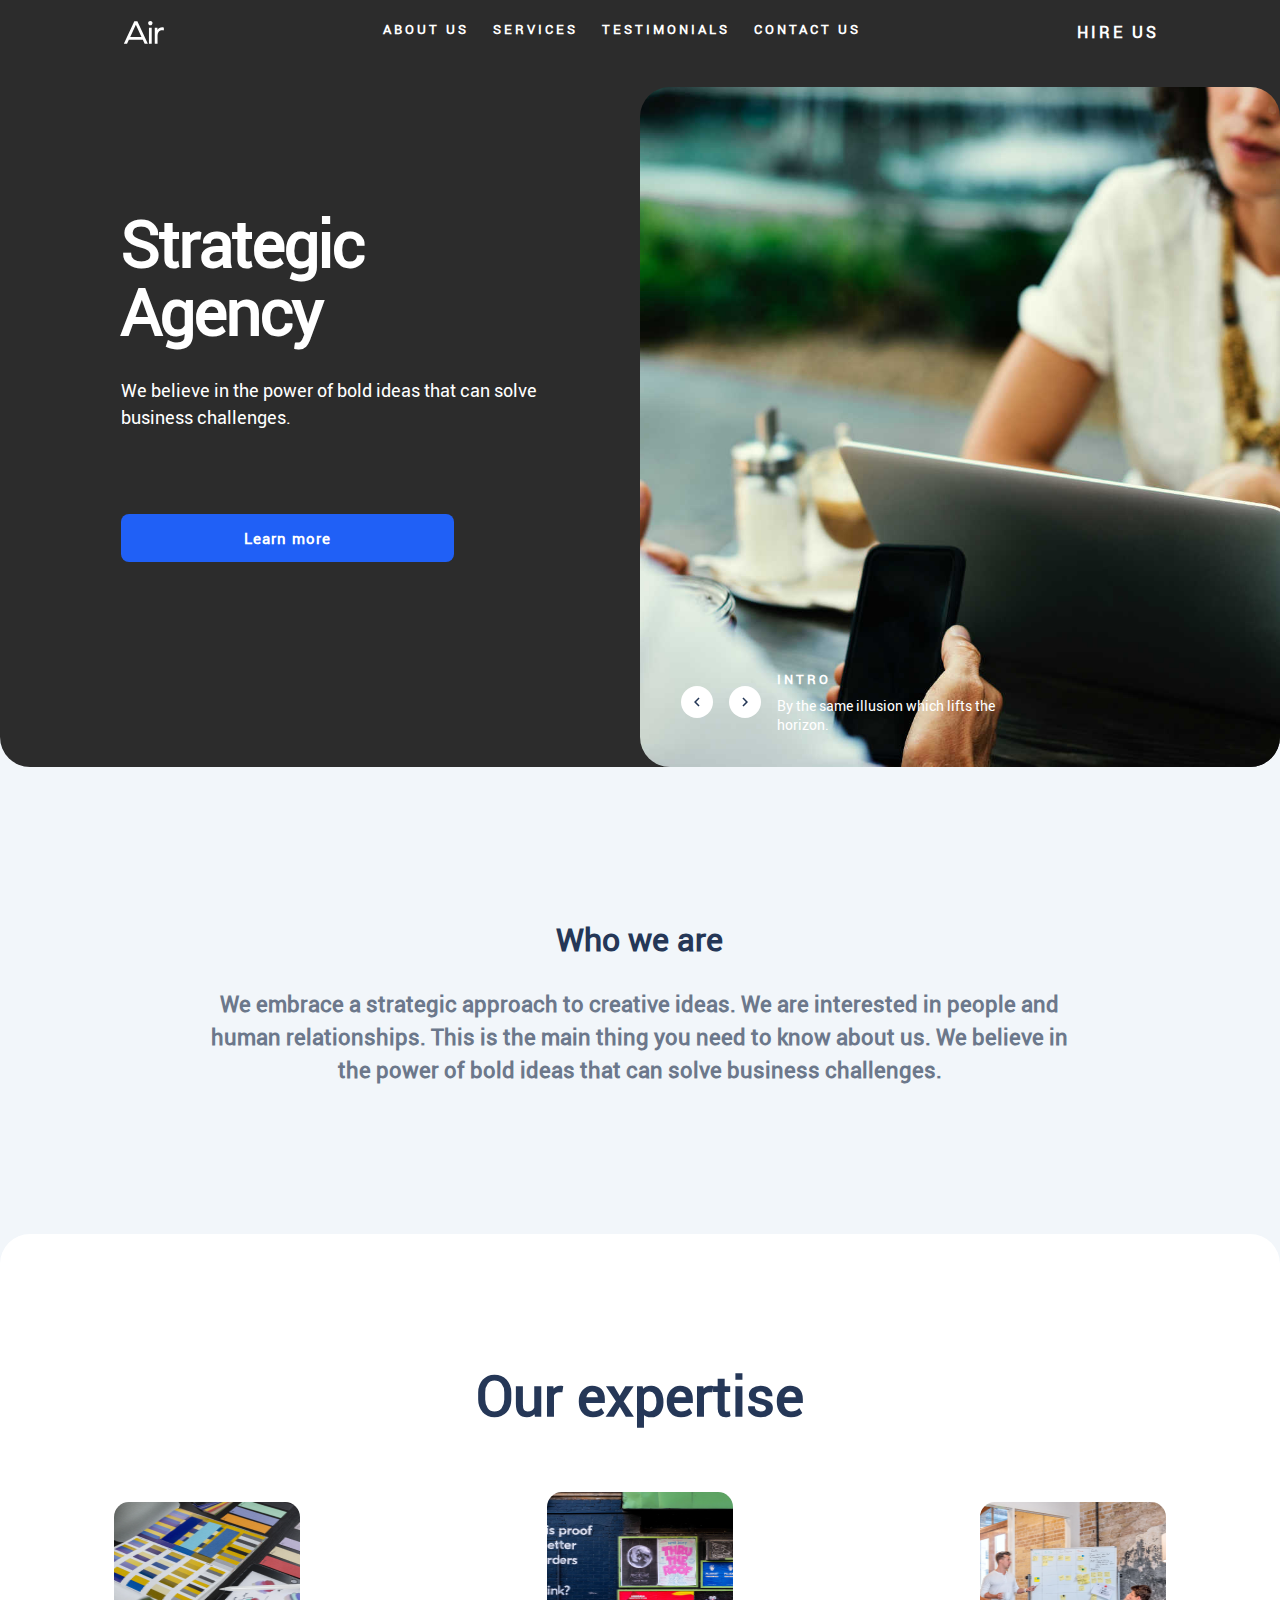
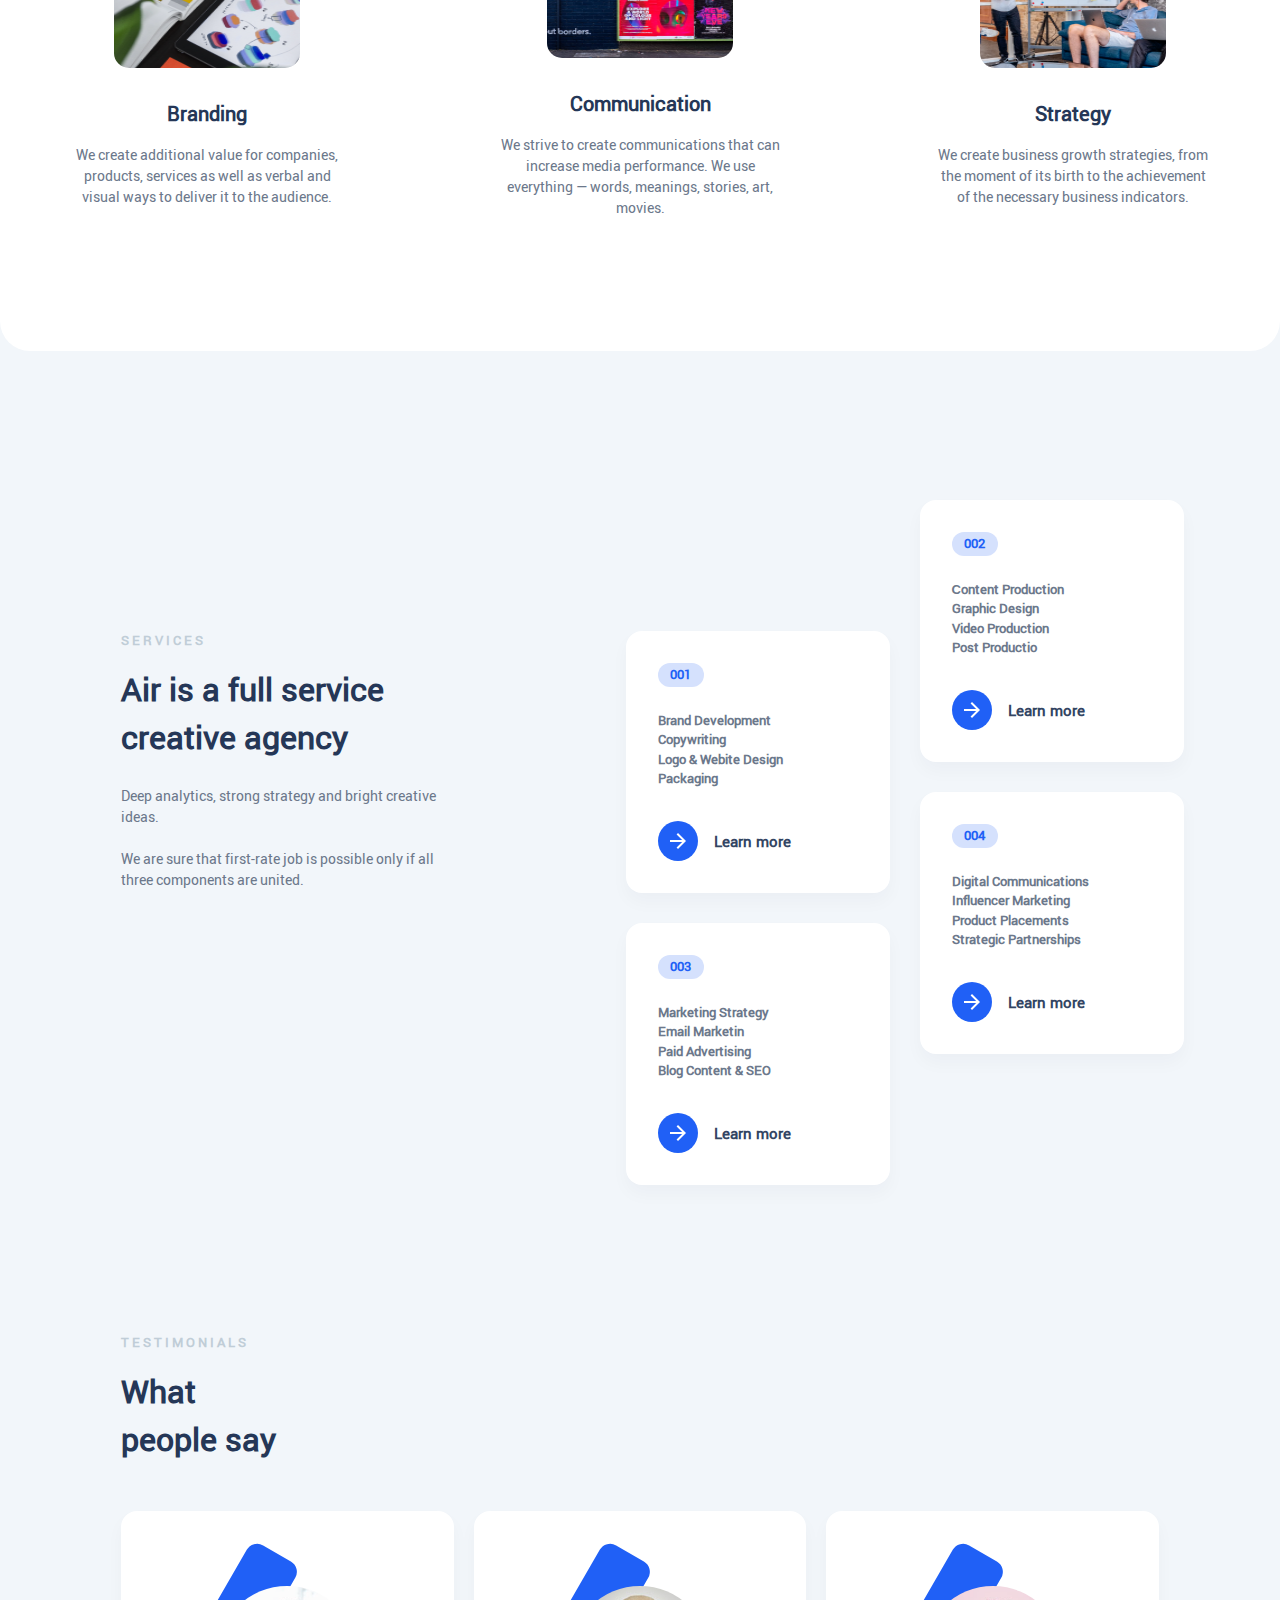
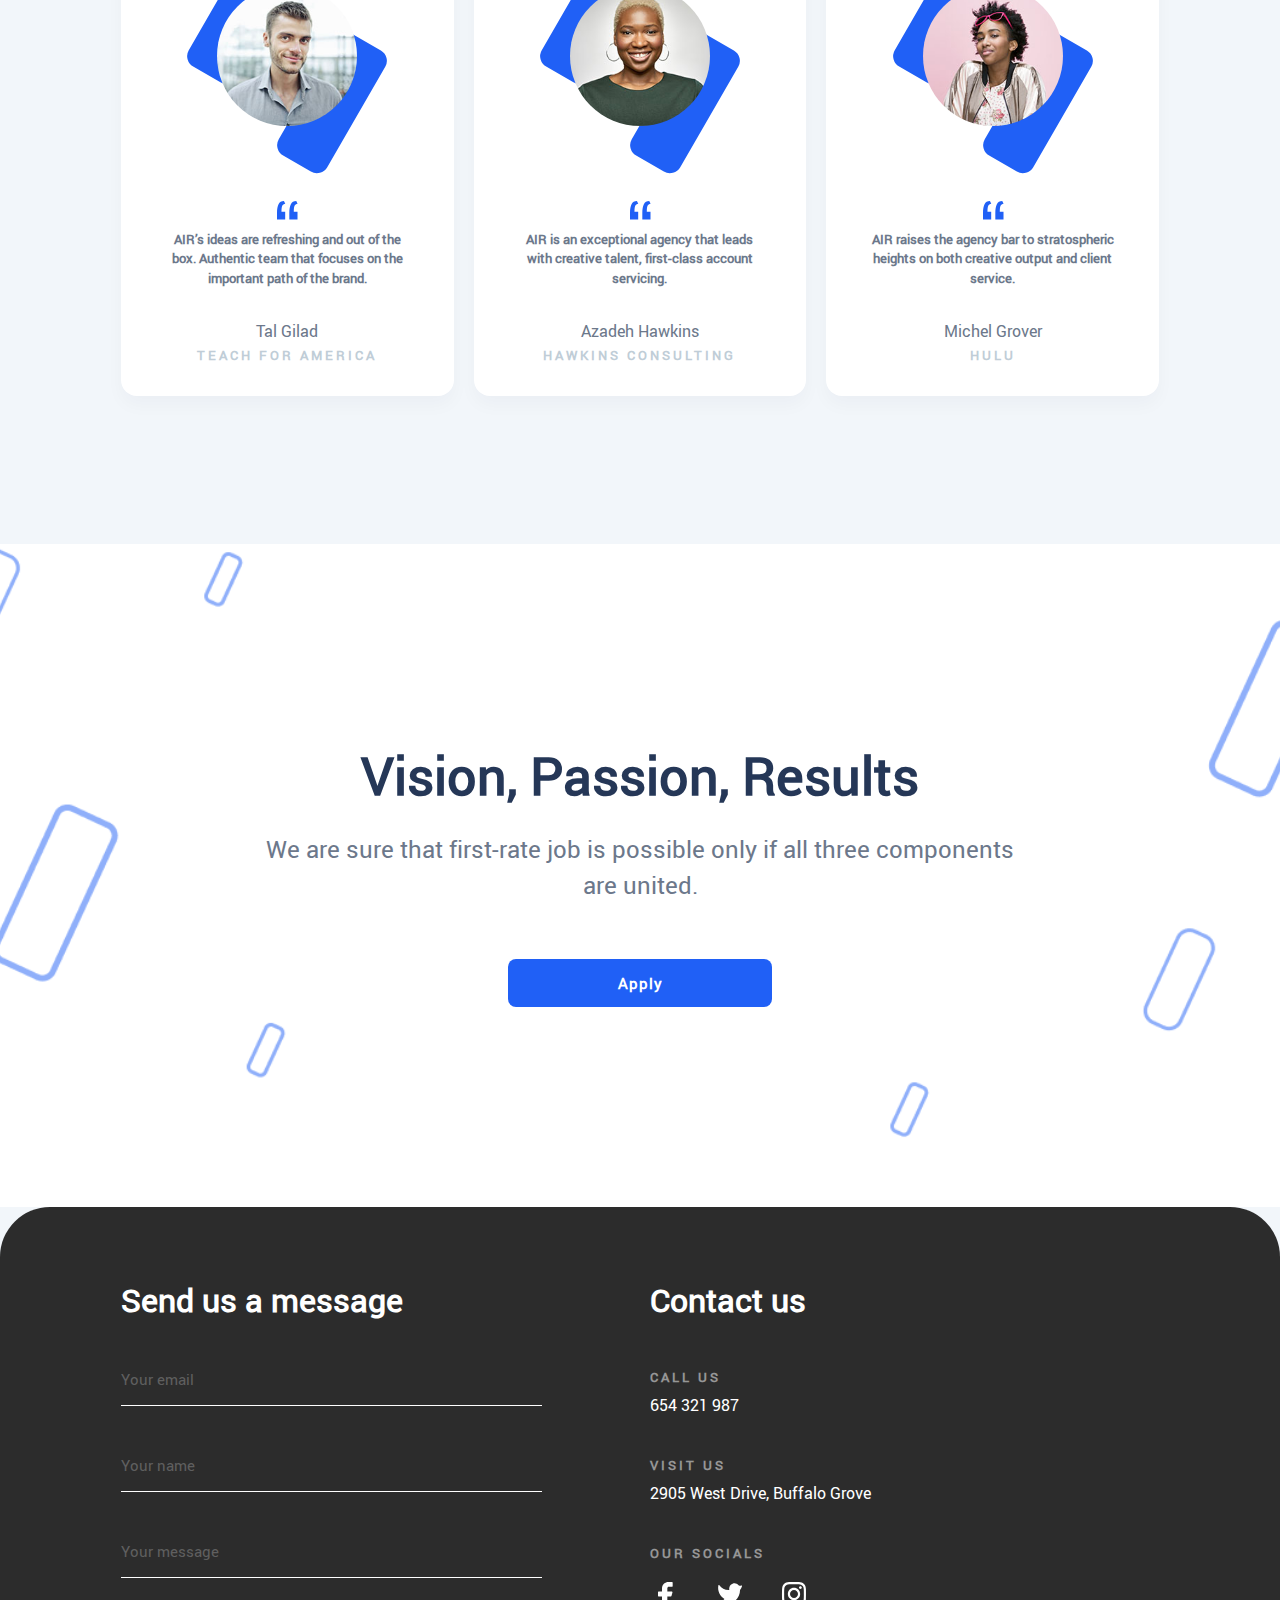
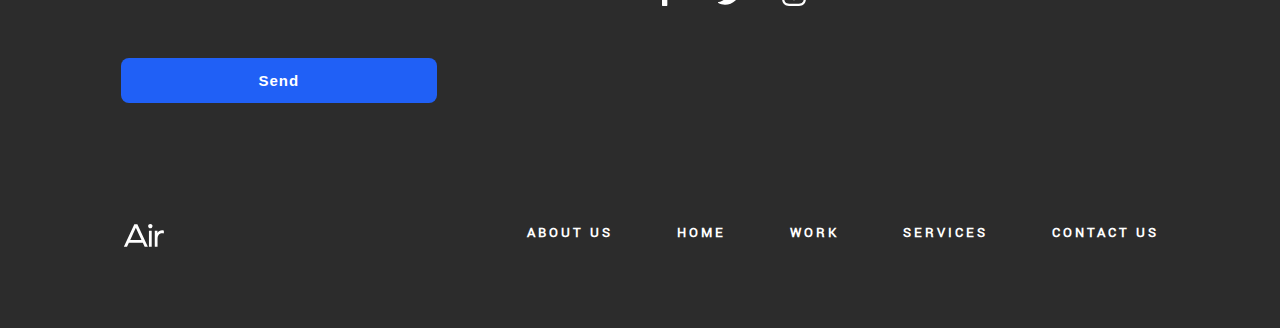
<file: index.html>
<!DOCTYPE html><html class="page" lang="en" id="home"><head><meta charset="UTF-8"><meta name="viewport" content="width=device-width, initial-scale=1.0"><title>Air</title><link rel="icon" type="image/png" href="favicon.885d78c1.png"><link rel="stylesheet" href="main.47ef9da8.css"></head><body class="body page__body"> <header class="header page__header"> <div class="container"> <div class="header__content"> <nav class="header__top-bar top-bar"> <div class="top-bar__left-section"> <a href="#home" class="top-bar__logo"> <img src="air-logo.7eea284b.svg" alt="Logo Air" class="logo__image" width="45px" height="25px"> </a> <a href="#menu" class="top-bar__icon-menu"></a> </div> <nav class="nav top-bar__nav"> <ul class="nav__list"> <li class="nav__item"> <a href="#about" class="nav__link">About us</a> </li> <li class="nav__item"> <a href="#services" class="nav__link">Services</a> </li> <li class="nav__item"> <a href="#testimonials" class="nav__link">Testimonials</a> </li> <li class="nav__item"> <a href="#contact" class="nav__link">Contact Us</a> </li> </ul> </nav> <a href="#hire-us" class="top-bar__button-hire-us">Hire us</a> </nav> </div> </div> </header> <aside class="menu page__menu" id="menu"> <div class="container"> <div class="menu__content"> <nav class="menu__nav nav"> <ul class="nav__list nav__list--header"> <li class="nav__item"> <a href="#about" class="nav__link">About us</a> </li> <li class="nav__item"> <a href="#services" class="nav__link">Services</a> </li> <li class="nav__item"> <a href="#testimonials" class="nav__link">Testimonials</a> </li> <li class="nav__item"> <a href="#contact" class="nav__link">Contact Us</a> </li> </ul> </nav> </div> </div> </aside> <main class="main page__main"> <div class="main__content"> <section class="main__strategic-agency section strategic-agency"> <div class="container"> <div class="strategic-agency__content"> <h1 class="strategic-agency__title">Strategic Agency</h1> <p class="strategic-agency__subtitle"> We believe in the power of bold ideas that can solve business challenges. </p> <div class="main-button strategic-agency__button"> <a href="#our-expertise" class="main-button__button">Learn more</a> </div> </div> </div> <div class="slider strategic-agency__slider"> <div class="slider__content"> <div class="slider__holder"> <div class="slider__img slider__img--1"></div> <div class="slider__img slider__img--2"></div> <div class="slider__img slider__img--3"></div> <div class="slider__img slider__img--4"></div> </div> <div class="slider__control"> <div class="slider__wrapper-buttons"> <div class="slider__button slider__button--disable"></div> <div class="slider__button slider__button--scaleX"></div> </div> <div class="slider__text"> <p class="slider__title">Intro</p> <p class="slider__subtitle">By the same illusion which lifts the horizon.</p> </div> </div> </div> </div> </section> <section class="section who-we-are" id="about"> <div class="container"> <div class="who-we-are__content"> <h2 class="section__title who-we-are__title">Who we are</h2> <p class="section__text who-we-are__text"> We embrace a strategic approach to creative ideas. We are interested in people and human relationships. This is the main thing you need to know about us. We believe in the power of bold ideas that can solve business challenges. </p> </div> </div> </section> <section class="our-expertise section" id="our-expertise"> <div class="container"> <div class="our-expertise__content"> <h2 class="our-expertise__title section__title">Our expertise</h2> <div class="our-expertise__wrapper-expertises"> <article class="expertise-card"> <img src="01.700de8b6.png" alt="branding" class="expertise-card__img" width="186px" height="166px"> <h3 class="expertise-card__title section__title">Branding</h3> <p class="expertise__text section__text"> We create additional value for companies, products, services as well as verbal and visual ways to deliver it to the audience. </p> </article> <article class="expertise-card"> <img src="02.32f4a0f4.png" alt="communication" class="expertise-card__img" width="186px" height="166px"> <h3 class="expertise-card__title section__title">Communication</h3> <p class="expertise__text section__text"> We strive to create communications that can increase media performance. We use everything — words, meanings, stories, art, movies. </p> </article> <article class="expertise-card"> <img src="03.27c197f9.png" alt="strategy" class="expertise-card__img" width="186px" height="166px"> <h3 class="expertise-card__title section__title">Strategy</h3> <p class="expertise__text section__text"> We create business growth strategies, from the moment of its birth to the achievement of the necessary business indicators. </p> </article> </div> </div> </div> </section> <section class="process section" id="services"> <div class="container"> <div class="process__content"> <div class="process__header"> <p class="process__label section__label">Services</p> <h2 class="process__title section__title">Air is a full service creative agency</h2> <p class="process__text section__text"> Deep analytics, strong strategy and bright creative ideas. <br> <br> We are sure that first-rate job is possible only if all three components are united. </p> </div> <div class="process__wrapper-cards"> <article class="process-card"> <p class="process-card__number">001</p> <p class="process-card__information"> Brand Development<br> Copywriting<br> Logo & Webite Design<br> Packaging<br> </p> <div class="process-card__wrapper-link"> <a href="#our-expertise" class="process-card__link-button"></a> <a href="#our-expertise" class="process-card__link-text">Learn more</a> </div> </article> <article class="process-card process-card--trasnlateY-up"> <p class="process-card__number">002</p> <p class="process-card__information"> Сontent Production <br> Graphic Design <br> Video Production <br> Post Productio <br> </p> <div class="process-card__wrapper-link"> <a href="#our-expertise" class="process-card__link-button"></a> <a href="#our-expertise" class="process-card__link-text">Learn more</a> </div> </article> <article class="process-card"> <p class="process-card__number">003</p> <p class="process-card__information"> Marketing Strategy <br> Email Marketin <br> Paid Advertising <br> Blog Content & SEO <br> </p> <div class="process-card__wrapper-link"> <a href="#our-expertise" class="process-card__link-button"></a> <a href="#our-expertise" class="process-card__link-text">Learn more</a> </div> </article> <article class="process-card process-card--trasnlateY-up"> <p class="process-card__number">004</p> <p class="process-card__information"> Digital Communications <br> Influencer Marketing <br> Product Placements <br> Strategic Partnerships <br> </p> <div class="process-card__wrapper-link"> <a href="#our-expertise" class="process-card__link-button"></a> <a href="#our-expertise" class="process-card__link-text">Learn more</a> </div> </article> </div> </div> </div> </section> <section class="section testimonials" id="testimonials"> <div class="container"> <div class="testimonials__content"> <div class="testimonials__header"> <p class="section__label testimonials__label">Testimonials</p> <h2 class="section__title testimonials__title">What people say</h2> </div> <div class="testimonials__wrapper-cards"> <article class="testimonial-card"> <div class="testimonial-card__wrapper-img"> <img src="01.b2427819.png" alt="avatar" class="testimonial-card__img" width="140px" height="140px"> </div> <img src="decoration.924e876d.svg" alt="decoration" class="testimonial-card__decoration" width="24px" height="24px"> <p class="section__text testimonial-card__text"> AIR’s ideas are refreshing and out of the box. Authentic team that focuses on the important path of the brand. </p> <p class="testimonial-card__full-name">Tal Gilad</p> <p class="section__label testimonial-card__label">Teach for America</p> </article> <article class="testimonial-card"> <div class="testimonial-card__wrapper-img"> <img src="02.8a6b351a.png" alt="avatar" class="testimonial-card__img" width="140px" height="140px"> </div> <img src="decoration.924e876d.svg" alt="decoration" class="testimonial-card__decoration" width="24px" height="24px"> <p class="section__text testimonial-card__text"> AIR is an exceptional agency that leads with creative talent, first-class account servicing. </p> <p class="testimonial-card__full-name">Azadeh Hawkins</p> <p class="section__label testimonial-card__label">Hawkins Consulting</p> </article> <article class="testimonial-card"> <div class="testimonial-card__wrapper-img"> <img src="03.086f7f23.png" alt="avatar" class="testimonial-card__img" width="140px" height="140px"> </div> <img src="decoration.924e876d.svg" alt="decoration" class="testimonial-card__decoration" width="24px" height="24px"> <p class="section__text testimonial-card__text"> AIR raises the agency bar to stratospheric heights on both creative output and client service. </p> <p class="testimonial-card__full-name">Michel Grover</p> <p class="section__label testimonial-card__label">Hulu</p> </article> </div> </div> </div> </section> <section class="section vision-passion-results"> <div class="container"> <div class="vision-passion-results__content"> <div class="vision-passion-results__header"> <h2 class="section__title vision-passion-results__title">Vision, Passion, Results</h2> <p class="section__text vision-passion-results__text"> We are sure that first-rate job is possible only if all three components are united. </p> </div> <div class="main-button vision-passion-results__button"> <a href="#hire-us" class="main-button__button">Apply</a> </div> </div> </div> </section> </div> </main> <footer class="footer page-footer" id="hire-us"> <div class="container"> <div class="footer__content"> <div class="footer__form-wrapper"> <h2 class="footer__title section__title"> Send us a message </h2> <form onsubmit="this.reset(); return false;" action="#" method="get" class="form"> <input type="email" class="form__input" name="email" placeholder="Your email" required> <input type="text" class="form__input" name="name" placeholder="Your name" required> <input type="text" class="form__input form__input--last-child--margin-bottom" name="message" placeholder="Your message" required> <div class="form__wrapper-button main-button"> <button class="form__button main-button__button">Send</button> </div> </form> </div> <div class="contact-us footer__contact-us" id="contact"> <h2 class="footer__title section__title"> Contact us </h2> <ul class="contact-us__list"> <li class="contact-us__item"> <p class="contact-us__label">Call us</p> <a href="tel:+654 321 987" class="contact-us__link"> 654 321 987 </a> </li> <li class="contact-us__item"> <p class="contact-us__label">Visit us</p> <a target="_blank" href="https://www.google.com.ua/maps/search/2905+West+Drive,+Buffalo+Grove/@42.1697875,-87.9523231,13z/data=!3m1!4b1?entry=ttu" class="contact-us__link"> 2905 West Drive, Buffalo Grove </a> </li> <li class="contact-us__item"> <p class="contact-us__label contact-us__label--margin-botom--16px">our socials</p> <ul class="contact-us__list-icons"> <li class="contact-us__item-icon"> <a href="#" class="contact-us__link-icon"> <div class="contact-us__facebook-icon"></div> </a> </li> <li class="contact-us__item-icon"> <a href="#" class="contact-us__link-icon"> <div class="contact-us__twitter-icon"></div> </a> </li> <li class="contact-us__item-icon"> <a href="#" class="contact-us__link-icon"> <div class="contact-us__instagram-icon"></div> </a> </li> </ul> </li> </ul> </div> <div class="footer__bottom"> <nav class="footer__top-bar top-bar top-bar--footer"> <div class="top-bar__left-section"> <a href="#home" class="top-bar__logo"> <img src="air-logo.7eea284b.svg" alt="Logo Air" class="logo__image" width="45px" height="25px"> </a> </div> <nav class="nav top-bar__nav top-bar__nav--footer"> <ul class="nav__list nav__list--footer"> <li class="nav__item"> <a href="#about" class="nav__link">About us</a> </li> <li class="nav__item"> <a href="#home" class="nav__link">Home</a> </li> <li class="nav__item"> <a href="#work" class="nav__link">Work</a> </li> <li class="nav__item"> <a href="#services" class="nav__link">Services</a> </li> <li class="nav__item"> <a href="#contact" class="nav__link">Contact Us</a> </li> </ul> </nav> </nav> </div> </div> </div> </footer> <script type="text/javascript" src="main.55915713.js"></script> </body></html>
</file>
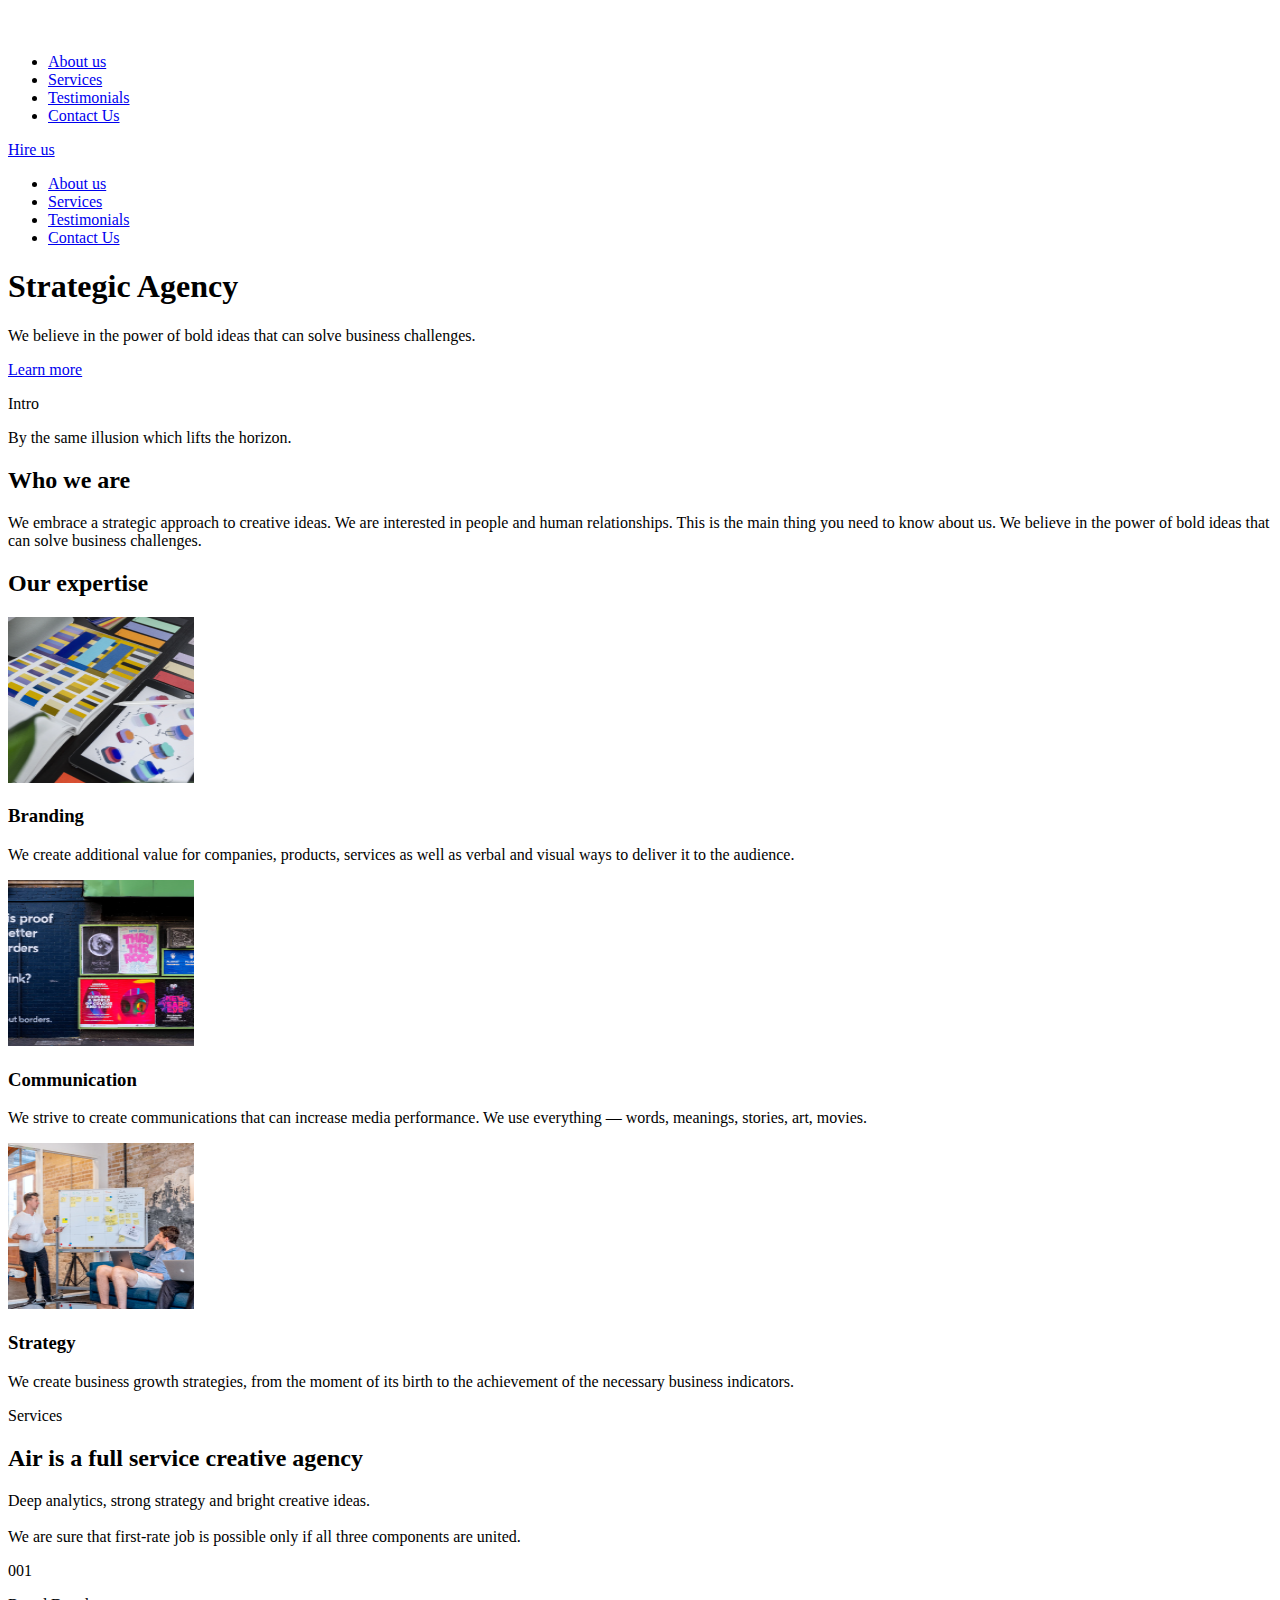
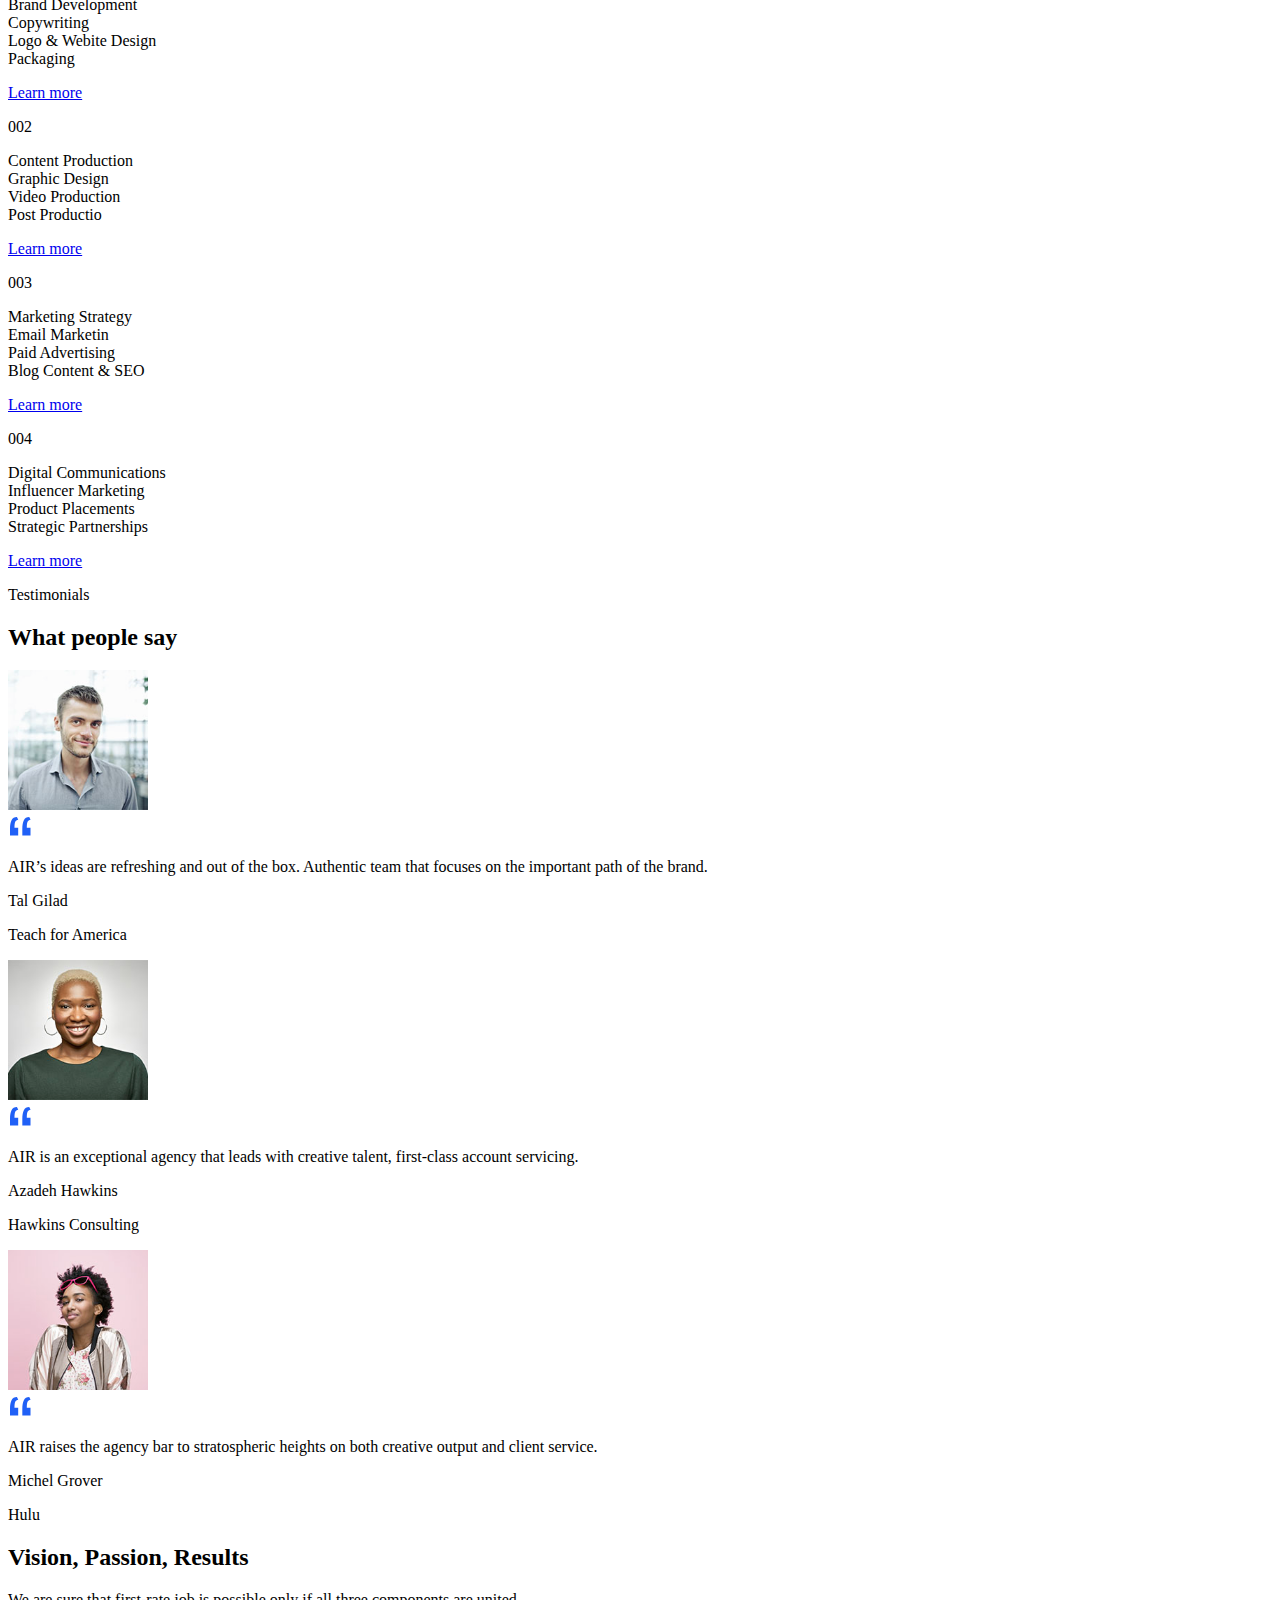
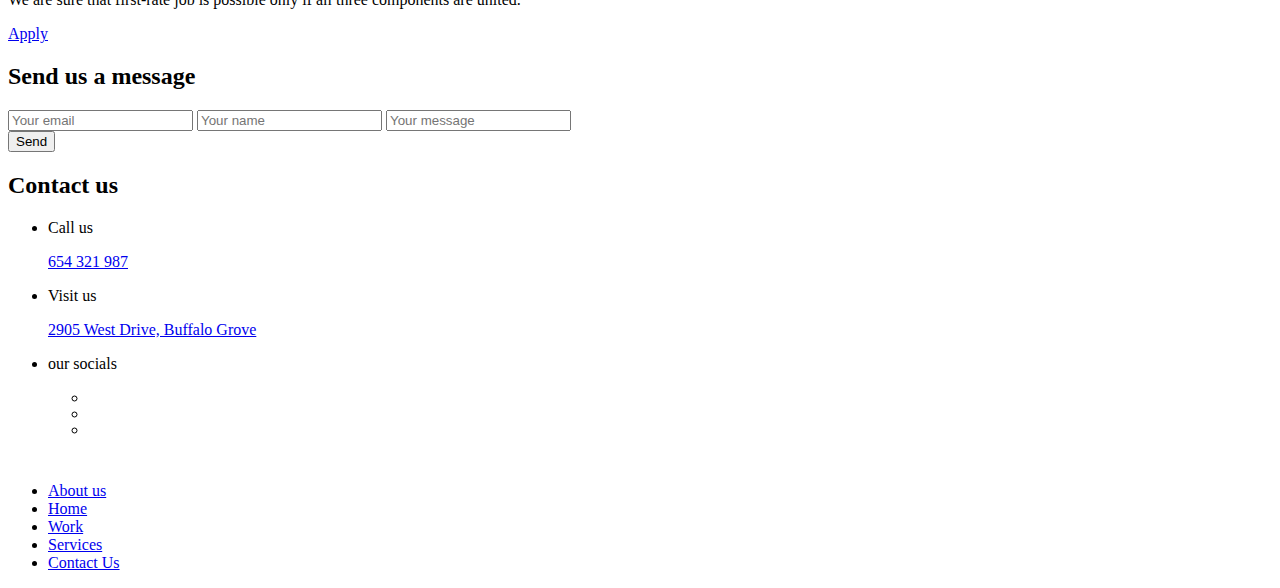
<file: src/index.html>
<!DOCTYPE html>
<html
  class="page"
  lang="en"
  id="home"
>
  <head>
    <meta charset="UTF-8">
    <meta name="viewport" content="width=device-width, initial-scale=1.0">
    <title>Air</title>
    <link
      rel="icon"
      type="image/png"
      href="./images/icons/favicon.png"
    >
    <link rel="stylesheet" href="./styles/main.scss">
  </head>
  <body class="page__body body">
    <header class="page__header header">
      <div class="container">
        <div class="header__content">
          <nav class="header__top-bar top-bar">
            <div class="top-bar__left-section">
              <a href="#home" class="top-bar__logo">
                <img
                  src="./images/logo/air-logo.svg"
                  alt="Logo Air"
                  class="logo__image"
                  width="45px"
                  height="25px"
                >
              </a>

              <a href="#menu" class="top-bar__icon-menu"></a>
            </div>

            <nav class="top-bar__nav nav">
              <ul class="nav__list">
                <li class="nav__item">
                  <a href="#about" class="nav__link">About us</a>
                </li>

                <li class="nav__item">
                  <a href="#services" class="nav__link">Services</a>
                </li>

                <li class="nav__item">
                  <a href="#testimonials" class="nav__link">Testimonials</a>
                </li>

                <li class="nav__item">
                  <a href="#contact" class="nav__link">Contact Us</a>
                </li>
              </ul>
            </nav>

            <a href="#hire-us" class="top-bar__button-hire-us">Hire us</a>
          </nav>
        </div>
      </div>
    </header>

    <aside class="page__menu menu" id="menu">
      <div class="container">
        <div class="menu__content">
          <nav class="menu__nav nav">
            <ul class="nav__list nav__list--header">
              <li class="nav__item">
                <a href="#about" class="nav__link">About us</a>
              </li>

              <li class="nav__item">
                <a href="#services" class="nav__link">Services</a>
              </li>

              <li class="nav__item">
                <a href="#testimonials" class="nav__link">Testimonials</a>
              </li>

              <li class="nav__item">
                <a href="#contact" class="nav__link">Contact Us</a>
              </li>
            </ul>
          </nav>
        </div>
      </div>
    </aside>

    <main class="page__main main">
      <div class="main__content">
        <section class="main__strategic-agency section strategic-agency">
          <div class="container">
            <div class="strategic-agency__content">
              <h1 class="strategic-agency__title">Strategic Agency</h1>

              <p class="strategic-agency__subtitle">
                We believe in the power of bold ideas that can
                solve business challenges.
              </p>

              <div class="strategic-agency__button main-button">
                <a href="#our-expertise" class="main-button__button">Learn more</a>
              </div>
            </div>
          </div>
          <div class="strategic-agency__slider slider">
            <div class="slider__content">
              <div class="slider__holder">
                <div class="slider__img slider__img--1"></div>
                <div class="slider__img slider__img--2"></div>
                <div class="slider__img slider__img--3"></div>
                <div class="slider__img slider__img--4"></div>
              </div>

              <div class="slider__control">
                <div class="slider__wrapper-buttons">
                  <div class="slider__button slider__button--disable"></div>

                  <div class="slider__button slider__button--scaleX"></div>
                </div>

                <div class="slider__text">
                  <p class="slider__title">Intro</p>
                  <p class="slider__subtitle">By the same illusion which lifts the horizon.</p>
                </div>
              </div>
            </div>
          </div>
        </section>

        <section class="section who-we-are" id="about">
          <div class="container">
            <div class="who-we-are__content">
              <h2 class="who-we-are__title section__title">Who we are</h2>

              <p class="who-we-are__text section__text">
                We embrace a strategic approach to
                creative ideas. We are interested
                in people and human relationships.
                This is the main thing you need to
                know about us. We believe in the
                power of bold ideas that can solve
                business challenges.
              </p>
            </div>
          </div>
        </section>

        <section class="section our-expertise" id="our-expertise">
          <div class="container">
            <div class="our-expertise__content">
              <h2 class="our-expertise__title section__title">Our expertise</h2>
              <div class="our-expertise__wrapper-expertises">
                <article class="expertise-card">
                  <img
                    src="./images/our-expertise/01.png"
                    alt="branding"
                    class="expertise-card__img"
                    width="186px"
                    height="166px"
                  >

                  <h3 class="expertise-card__title section__title">Branding</h3>

                  <p class="expertise__text section__text">
                    We create additional value for companies, products,
                    services as well as verbal and visual ways to deliver
                    it to the audience.
                  </p>
                </article>

                <article class="expertise-card">
                  <img
                    src="./images/our-expertise/02.png"
                    alt="communication"
                    class="expertise-card__img"
                    width="186px"
                    height="166px"
                  >

                  <h3 class="expertise-card__title section__title">Communication</h3>

                  <p class="expertise__text section__text">
                    We strive to create communications that can
                    increase media performance. We use everything —
                    words, meanings, stories, art, movies.
                  </p>
                </article>

                <article class="expertise-card">
                  <img
                    src="./images/our-expertise/03.png"
                    alt="strategy"
                    class="expertise-card__img"
                    width="186px"
                    height="166px"
                  >

                  <h3 class="expertise-card__title section__title">Strategy</h3>

                  <p class="expertise__text section__text">
                    We create business growth strategies, from the
                    moment of its birth to the achievement of
                    the necessary business indicators.
                  </p>
                </article>
              </div>
            </div>
          </div>
        </section>

        <section class="section process" id="services">
          <div class="container">
            <div class="process__content">
              <div class="process__header">
                <p class="process__label section__label">Services</p>

                <h2 class="process__title section__title">Air is a full service creative agency</h2>

                <p class="process__text section__text">
                  Deep analytics, strong strategy and bright creative ideas.
                  <br>
                  <br>
                  We are sure that first-rate job is possible only if all three components are united.
                </p>
              </div>

              <div class="process__wrapper-cards">
                <article class="process-card">
                  <p class="process-card__number">001</p>

                  <p class="process-card__information">
                    Brand Development<br>
                    Copywriting<br>
                    Logo & Webite Design<br>
                    Packaging<br>
                  </p>

                  <div class="process-card__wrapper-link">
                    <a href="#our-expertise" class="process-card__link-button"></a>

                    <a href="#our-expertise" class="process-card__link-text">Learn more</a>
                  </div>
                </article>

                <article class="process-card process-card--trasnlateY-up">
                  <p class="process-card__number">002</p>

                  <p class="process-card__information">
                    Сontent Production <br>
                    Graphic Design <br>
                    Video Production <br>
                    Post Productio <br>
                  </p>

                  <div class="process-card__wrapper-link">
                    <a href="#our-expertise" class="process-card__link-button"></a>

                    <a href="#our-expertise" class="process-card__link-text">Learn more</a>
                  </div>
                </article>

                <article class="process-card">
                  <p class="process-card__number">003</p>

                  <p class="process-card__information">
                    Marketing Strategy <br>
                    Email Marketin <br>
                    Paid Advertising <br>
                    Blog Content & SEO <br>
                  </p>

                  <div class="process-card__wrapper-link">
                    <a href="#our-expertise" class="process-card__link-button"></a>

                    <a href="#our-expertise" class="process-card__link-text">Learn more</a>
                  </div>
                </article>

                <article class="process-card process-card--trasnlateY-up">
                  <p class="process-card__number">004</p>

                  <p class="process-card__information">
                    Digital Communications <br>
                    Influencer Marketing <br>
                    Product Placements <br>
                    Strategic Partnerships <br>
                  </p>

                  <div class="process-card__wrapper-link">
                    <a href="#our-expertise" class="process-card__link-button"></a>

                    <a href="#our-expertise" class="process-card__link-text">Learn more</a>
                  </div>
                </article>
              </div>
            </div>
          </div>
        </section>

        <section class="section testimonials" id="testimonials">
          <div class="container">
            <div class="testimonials__content">
              <div class="testimonials__header">
                <p class="testimonials__label section__label">Testimonials</p>
                <h2 class="testimonials__title section__title">What people say</h2>
              </div>

              <div class="testimonials__wrapper-cards">
                <article class="testimonial-card">
                  <div class="testimonial-card__wrapper-img">
                    <img
                      src="./images/testimonials/avatars/01.png"
                      alt="avatar"
                      class="testimonial-card__img"
                      width="140px"
                      height="140px"
                    >
                  </div>

                  <img
                    src="./images/testimonials/decoration.svg"
                    alt="decoration"
                    class="testimonial-card__decoration"
                    width="24px"
                    height="24px"
                  >

                  <p class="section__text testimonial-card__text">
                    AIR’s ideas are refreshing and out of the box.
                    Authentic team that focuses on the important path
                    of the brand.
                  </p>

                  <p class="testimonial-card__full-name">Tal Gilad</p>
                  <p class="testimonial-card__label section__label">Teach for America</p>
                </article>

                <article class="testimonial-card">
                  <div class="testimonial-card__wrapper-img">
                    <img
                      src="./images/testimonials/avatars/02.png"
                      alt="avatar"
                      class="testimonial-card__img"
                      width="140px"
                      height="140px"
                    >
                  </div>

                  <img
                    src="./images/testimonials/decoration.svg"
                    alt="decoration"
                    class="testimonial-card__decoration"
                    width="24px"
                    height="24px"
                  >

                  <p class="section__text testimonial-card__text">
                    AIR is an exceptional agency that leads with
                    creative talent, first-class account servicing.
                  </p>

                  <p class="testimonial-card__full-name">Azadeh Hawkins</p>
                  <p class="testimonial-card__label section__label">Hawkins Consulting</p>
                </article>

                <article class="testimonial-card">
                  <div class="testimonial-card__wrapper-img">
                    <img
                      src="./images/testimonials/avatars/03.png"
                      alt="avatar"
                      class="testimonial-card__img"
                      width="140px"
                      height="140px"
                    >
                  </div>

                  <img
                    src="./images/testimonials/decoration.svg"
                    alt="decoration"
                    class="testimonial-card__decoration"
                    width="24px"
                    height="24px"
                  >

                  <p class="section__text testimonial-card__text">
                    AIR raises the agency bar to stratospheric
                    heights on both creative output and client
                    service.
                  </p>

                  <p class="testimonial-card__full-name">Michel Grover</p>
                  <p class="testimonial-card__label section__label">Hulu</p>
                </article>
              </div>
            </div>
          </div>
        </section>

        <section class="section vision-passion-results">
          <div class="container">
            <div class="vision-passion-results__content">
              <div class="vision-passion-results__header">
                <h2 class="vision-passion-results__title section__title">Vision, Passion, Results</h2>
                <p class="vision-passion-results__text section__text">
                  We are sure that first-rate job
                  is possible only if all three components
                  are united.
                </p>
              </div>

              <div class="vision-passion-results__button main-button">
                <a href="#hire-us" class="main-button__button">Apply</a>
              </div>
            </div>
          </div>
        </section>
      </div>
    </main>

    <footer class="page-footer footer" id="hire-us">
      <div class="container">
        <div class="footer__content">
          <div class="footer__form-wrapper">
            <h2 class="footer__title section__title">
              Send us  a message
            </h2>

            <form
              onsubmit="this.reset(); return false;"
              action="#"
              method="get"
              class="form"
            >

              <input
                type="email"
                class="form__input"
                name="email"
                placeholder="Your email"
                required
              >

              <input
                type="text"
                class="form__input"
                name="name"
                placeholder="Your name"
                required
              >

              <input
                type="text"
                class="form__input form__input--last-child--margin-bottom"
                name="message"
                placeholder="Your message"
                required
              >

              <div class="form__wrapper-button main-button">
                <button class="form__button main-button__button">Send</button>
              </div>
            </form>
          </div>

          <div class="footer__contact-us contact-us" id="contact">
            <h2 class="footer__title section__title">
              Contact us
            </h2>

            <ul class="contact-us__list">
              <li class="contact-us__item">
                <p class="contact-us__label">Call us</p>
                <a href="tel:+654 321 987" class="contact-us__link">
                  654 321 987
                </a>
              </li>

              <li class="contact-us__item">
                <p class="contact-us__label">Visit us</p>
                <a
                  target="_blank"
                  href="https://www.google.com.ua/maps/search/2905+West+Drive,+Buffalo+Grove/@42.1697875,-87.9523231,13z/data=!3m1!4b1?entry=ttu"
                  class="contact-us__link"
                >
                  2905 West Drive, Buffalo Grove
                </a>
              </li>

              <li class="contact-us__item">
                <p class="contact-us__label contact-us__label--margin-botom--16px">our socials</p>

                <ul class="contact-us__list-icons">
                  <li class="contact-us__item-icon">
                    <a href="#" class="contact-us__link-icon">
                      <div class="contact-us__facebook-icon"></div>
                    </a>
                  </li>
                  <li class="contact-us__item-icon">
                    <a href="#" class="contact-us__link-icon">
                      <div class="contact-us__twitter-icon"></div>
                    </a>
                  </li>
                  <li class="contact-us__item-icon">
                    <a href="#" class="contact-us__link-icon">
                      <div class="contact-us__instagram-icon"></div>
                    </a>
                  </li>
                </ul>
              </li>
            </ul>
          </div>

          <div class="footer__bottom">
            <nav class="footer__top-bar top-bar top-bar--footer">
              <div class="top-bar__left-section">
                <a href="#home" class="top-bar__logo">
                  <img
                    src="./images/logo/air-logo.svg"
                    alt="Logo Air"
                    class="logo__image"
                    width="45px"
                    height="25px"
                  >
                </a>
              </div>

              <nav class="top-bar__nav top-bar__nav--footer nav">
                <ul class="nav__list nav__list--footer">
                  <li class="nav__item">
                    <a href="#about" class="nav__link">About us</a>
                  </li>

                  <li class="nav__item">
                    <a href="#home" class="nav__link">Home</a>
                  </li>

                  <li class="nav__item">
                    <a href="#work" class="nav__link">Work</a>
                  </li>

                  <li class="nav__item">
                    <a href="#services" class="nav__link">Services</a>
                  </li>

                  <li class="nav__item">
                    <a href="#contact" class="nav__link">Contact Us</a>
                  </li>
                </ul>
              </nav>
            </nav>
          </div>
        </div>
      </div>
    </footer>


    <script type="text/javascript" src="scripts/main.js"></script>
  </body>
</html>
</file>
<file: main.47ef9da8.css>
h1,h2,h3{margin:0}a{display:flex;color:inherit;text-decoration:none}p,ul{margin:0}ul{padding:0;list-style:none}@font-face{font-family:Roboto;src:url(Roboto-Regular-webfont.1b7be813.woff) format("woff");font-weight:400;font-style:normal}.page{font-family:Roboto,sans-serif;scroll-behavior:smooth;background-color:#f2f6fa;color:#6c788b}.page__menu{position:fixed;top:60px;right:0;left:0;z-index:10;transition:all .3s;opacity:0;transform:translateX(-100%);pointer-events:none}.page__menu:target{opacity:1;transform:translateX(0);pointer-events:all}.page:has(.page__menu:target){overflow:hidden}.container{box-sizing:border-box;max-width:1146px;margin:0 auto}.header{background-color:#2c2c2c;color:#fff}.header__content{padding-top:20px;padding-inline:20px}@media (min-width:640px){.header__content{padding-inline:40px}}@media (min-width:1024px){.header__content{padding-inline:54px}}.top-bar{display:flex;justify-content:space-between}.top-bar--footer{flex-direction:column;gap:48px}@media (min-width:640px){.top-bar--footer{gap:24px}}@media (min-width:1024px){.top-bar--footer{flex-direction:row}}.top-bar__left-section{display:flex;align-items:end;gap:32px}.top-bar__logo{transition:transform .3s}.top-bar__logo:hover{transform:scale(1.1)}.top-bar__icon-menu{position:relative;width:24px;height:24px;transition:transform .3s}.top-bar__icon-menu:after,.top-bar__icon-menu:before{position:absolute;left:3px;content:"";width:18px;height:2px;background-color:#fff}.top-bar__icon-menu:after{top:8px}.top-bar__icon-menu:before{bottom:8px}.top-bar__icon-menu--close:after{top:11px;transform:rotate(45deg)}.top-bar__icon-menu--close:before{bottom:11px;transform:rotate(-45deg)}.top-bar__icon-menu:hover{transform:scale(1.1)}@media (min-width:1024px){.top-bar__icon-menu{display:none}}.top-bar__nav{display:none}@media (min-width:1024px){.top-bar__nav{display:block}}.top-bar__nav--footer{display:block}.top-bar__button-hire-us{position:relative;z-index:1;font-weight:700;line-height:150%;letter-spacing:3px;text-transform:uppercase}.top-bar__button-hire-us:after{position:absolute;z-index:12;bottom:-6px;left:0;right:0;content:"";height:2px;border-radius:4px;background-color:#2060f6;transition:transform .3s;transform:scale(0);transform-origin:left}.top-bar__button-hire-us:hover:after{transform:scale(1)}.menu{height:100vh;background-color:#2c2c2c;color:#fff;overflow:auto}.menu__content{padding-block:20px}.nav__list{display:flex;flex-direction:column;align-items:start;gap:24px}@media (min-width:1024px){.nav__list{flex-direction:row}}.nav__list--header{align-items:center;gap:40px}@media (min-width:640px){.nav__list--footer{flex-direction:row;gap:40px}}@media (min-width:1024px){.nav__list--footer{gap:64px}}.nav__item{position:relative;z-index:1;font-size:13px;font-weight:700;letter-spacing:3px;text-transform:uppercase}.nav__item:after{position:absolute;z-index:12;bottom:-6px;left:0;right:0;content:"";height:2px;border-radius:4px;background-color:#2060f6;transition:transform .3s;transform:scale(0);transform-origin:left}.nav__item:hover:after{transform:scale(1)}.strategic-agency{background-color:#2c2c2c;color:#fff;border-radius:0 0 30px 30px}.strategic-agency__content{padding-inline:20px;padding-block:48px}@media (min-width:640px){.strategic-agency__content{display:grid;column-gap:30px;grid-template-columns:repeat(6,1fr)}}@media (min-width:1024px){.strategic-agency__content{column-gap:20px;grid-template-columns:repeat(12,1fr)}}@media (min-width:1600px){.strategic-agency__content{column-gap:30px}}@media (min-width:640px){.strategic-agency__content{padding-inline:40px}}@media (min-width:1024px){.strategic-agency__content{padding-inline:54px}}@media (min-width:640px){.strategic-agency__content{padding-block:56px 147px}}@media (min-width:1024px){.strategic-agency__content{padding-block:164px 205px}}.strategic-agency__title{font-size:52px;font-weight:600;line-height:120%;letter-spacing:-2px}@media (min-width:640px){.strategic-agency__title{font-size:64px;line-height:106.25%;grid-column:span 6}}@media (min-width:1024px){.strategic-agency__title{grid-column:span 5}}.strategic-agency__subtitle{font-size:18px;line-height:150%;padding-block:32px 72px}@media (min-width:640px){.strategic-agency__subtitle{padding-block:24px 56px;grid-column:span 4}}@media (min-width:1024px){.strategic-agency__subtitle{padding-block:32px 83px;grid-column:1/6}}@media (min-width:640px){.strategic-agency__button{grid-column:span 3}}@media (min-width:1024px){.strategic-agency__button{grid-column:1/5}}@media (min-width:1024px){.strategic-agency__slider{position:absolute;left:50%;right:0;bottom:0}}.main-button__button{display:block;color:#fff;font-size:15px;font-weight:600;letter-spacing:1px;text-align:center;padding-block:14px;border-radius:8px;background-color:#2060f6;transition:background-color .3s;transition:transform .3s}.main-button__button:hover{background-color:#426fda;transform:scale(1.1)}.slider__content{position:relative;height:390px;overflow:hidden}@media (min-width:1024px){.slider__content{height:680px}}.slider__holder{display:grid;grid-template-columns:repeat(4,100%);height:100%;width:100%;transition:all .3s}.slider__img{background-size:cover;background-position:50%;background-repeat:no-repeat;border-radius:30px}.slider__img--1{background-image:url(slide-img-1.0aa9c0ff.jpg)}.slider__img--2{background-image:url(slide-img-2.0d321768.jpg)}.slider__img--3{background-image:url(slide-img-3.74a17766.jpg)}.slider__img--4{background-image:url(slide-img-4.904e5c3a.jpg)}.slider__control{position:absolute;bottom:24px;left:20px;display:flex;flex-direction:column;justify-content:end;gap:16px}@media (min-width:640px){.slider__control{bottom:32px;left:41px}}@media (min-width:1024px){.slider__control{flex-direction:row;justify-content:start;align-items:center}}.slider__wrapper-buttons{display:flex;gap:16px}.slider__button{width:32px;height:32px;background-color:#fff;border-radius:50%;background-image:url(arrow.ffa19c46.svg);background-repeat:no-repeat;background-position:50%;cursor:pointer;transition:background-color .3s}.slider__button:hover{background-color:#eee}.slider__button--scaleX{transform:scaleX(-1)}.slider__button--disable{pointer-events:none}.slider__title{font-size:13px;font-weight:700;letter-spacing:3px;line-height:normal;text-transform:uppercase;margin-bottom:8px}.slider__subtitle{font-size:14px;line-height:140%}@media (min-width:640px){.slider__subtitle{width:264px}}.main__content{display:flex;flex-direction:column;row-gap:120px}@media (min-width:640px){.main__content{row-gap:148px}}.main__strategic-agency{position:relative}.section__label{color:#c0cdd7;font-size:13px;font-weight:700;letter-spacing:3px;text-transform:uppercase;margin-bottom:16px}.section__title{font-size:32px;color:#253757;font-weight:600;margin-bottom:24px}.section__text,.section__title{line-height:150%;text-align:center}.section__text{font-size:14px}.who-we-are__content{padding-inline:20px;margin:0 auto}@media (min-width:640px){.who-we-are__content{padding-inline:40px}}@media (min-width:1024px){.who-we-are__content{padding-inline:54px}}@media (min-width:640px){.who-we-are__content{display:grid;column-gap:30px;grid-template-columns:repeat(6,1fr)}}@media (min-width:1024px){.who-we-are__content{column-gap:20px;grid-template-columns:repeat(12,1fr)}}@media (min-width:1600px){.who-we-are__content{column-gap:30px}}@media (min-width:640px){.who-we-are__title{grid-column:1/-1}}.who-we-are__text{font-size:22px;font-weight:600}@media (min-width:640px){.who-we-are__text{grid-column:span 6}}@media (min-width:1024px){.who-we-are__text{grid-column:2/span 10}}@media (min-width:1600px){.who-we-are__text{grid-column:3/span 8}}.our-expertise{background-color:#fff;border-radius:30px}.our-expertise__title{font-size:47px;line-height:120%;padding-top:72px;margin-bottom:0}@media (min-width:640px){.our-expertise__title{font-size:55px;padding-top:128px}}.our-expertise__wrapper-expertises{display:flex;flex-direction:column;align-items:center;margin-block:56px 72px;row-gap:56px}@media (min-width:640px){.our-expertise__wrapper-expertises{margin-block:64px 128px;row-gap:72px}}@media (min-width:1024px){.our-expertise__wrapper-expertises{margin-bottom:133px;flex-direction:row;justify-content:space-between}}.expertise-card{display:flex;flex-direction:column;align-items:center;max-width:280px;transition:transform .3s}.expertise-card:hover{transform:scale(1.1)}@media (min-width:640px){.expertise-card{max-width:360px}}@media (min-width:1024px){.expertise-card{max-width:280px}}.expertise-card__img{border-radius:15px}.expertise-card__title{font-size:20px;line-height:140%;margin-block:32px 16px}.process__content{padding-inline:20px}@media (min-width:640px){.process__content{padding-inline:40px}}@media (min-width:1024px){.process__content{padding-inline:54px}}@media (min-width:640px){.process__content{display:grid;column-gap:30px;grid-template-columns:repeat(6,1fr)}}@media (min-width:1024px){.process__content{column-gap:20px;grid-template-columns:repeat(12,1fr)}}@media (min-width:1600px){.process__content{column-gap:30px}}@media (min-width:640px){.process__header{grid-column:span 3}}@media (min-width:1024px){.process__header{margin-top:132px;grid-column:span 4}}.process__text,.process__title{text-align:left}.process__wrapper-cards{display:grid;grid-template-columns:280px;row-gap:16px;justify-content:center;margin-top:48px}@media (min-width:640px){.process__wrapper-cards{grid-column:span 6;grid-template-columns:repeat(2,264px);gap:30px;margin-top:56px}}@media (min-width:1024px){.process__wrapper-cards{grid-column:7/span 6;margin-top:132px}}.process-card{padding:32px;background-color:#fff;border-radius:16px;box-shadow:0 9px 18px 0 rgba(37,41,49,.03);transition:transform .3s}.process-card:hover{transform:scale(1.1)}.process-card__number{box-sizing:border-box;width:46px;height:24px;padding-top:2px;font-size:13px;font-weight:600;text-align:center;color:#2060f6;background-color:#d5e1fd;border-radius:23px}.process-card__information{font-size:13px;font-weight:600;line-height:150%;margin-block:24px 32px}.process-card__wrapper-link{display:flex;column-gap:16px;align-items:center}.process-card__link-button{background-color:#2060f6;background-image:url(arrow.f48ea722.svg);background-repeat:no-repeat;background-position:50%;border-radius:50%;width:40px;height:40px;transition:transform .3s}.process-card__link-button:hover{transform:scale(1.2)}.process-card__link-text{font-size:15px;color:#334563;font-weight:600}@media (min-width:640px){.process-card--trasnlateY-up{transform:translateY(-50%);transition:transform .3s}.process-card--trasnlateY-up:hover{transform:translateY(-50%) scale(1.1)}}.testimonials__content{padding-inline:20px}@media (min-width:640px){.testimonials__content{padding-inline:40px}}@media (min-width:1024px){.testimonials__content{padding-inline:54px}}.testimonials__title{margin-bottom:48px;text-align:left}@media (min-width:640px){.testimonials__title{width:160px}}.testimonials__wrapper-cards{display:flex;flex-direction:column;row-gap:30px}@media (min-width:1024px) and (min-width:640px){.testimonials__wrapper-cards{display:grid;column-gap:30px;grid-template-columns:repeat(6,1fr)}}@media (min-width:1024px) and (min-width:1024px){.testimonials__wrapper-cards{column-gap:20px;grid-template-columns:repeat(12,1fr)}}@media (min-width:1024px) and (min-width:1600px){.testimonials__wrapper-cards{column-gap:30px}}.testimonial-card{box-sizing:border-box;display:flex;flex-direction:column;align-items:center;background-color:#fff;border-radius:16px;box-shadow:0 9px 18px 0 rgba(37,41,49,.03);transition:transform .3s;padding:75px 42px 32px}.testimonial-card:hover{transform:scale(1.1)}@media (min-width:1024px){.testimonial-card{grid-column:span 4}}.testimonial-card__wrapper-img{position:relative;z-index:1}.testimonial-card__wrapper-img:after,.testimonial-card__wrapper-img:before{position:absolute;z-index:-1;content:"";width:140px;height:56px;background-color:#2060f6;border-radius:12px;transform:rotate(-60deg)}.testimonial-card__wrapper-img:after{top:0;left:-45px}.testimonial-card__wrapper-img:before{right:-45px;bottom:0}.testimonial-card__img{border-radius:50%}.testimonial-card__decoration{margin-block:67px 8px}.testimonial-card__text{font-size:13px;font-weight:600}.testimonial-card__full-name{margin-block:32px 4px}.testimonial-card__label{margin-bottom:0}.vision-passion-results{background-color:#fff;padding-block:72px}@media (min-width:640px){.vision-passion-results{padding-block:200px;background-image:url(Shapes.4fe94914.png);background-size:cover;background-position:50%;background-repeat:no-repeat}}.vision-passion-results__content{padding-inline:20px}@media (min-width:640px){.vision-passion-results__content{padding-inline:40px}}@media (min-width:1024px){.vision-passion-results__content{padding-inline:54px}}.vision-passion-results__title{font-size:44px;line-height:120%}@media (min-width:640px){.vision-passion-results__title{font-size:52px}}.vision-passion-results__text{text-align:center;font-size:22px;margin-bottom:56px}@media (min-width:640px){.vision-passion-results__text{font-size:24px;margin-inline:auto;max-width:754px}}@media (min-width:640px){.vision-passion-results__button{margin:0 auto;width:264px}}.footer{background-color:#2c2c2c;border-radius:50px 50px 0 0}.footer__content{display:flex;flex-direction:column;row-gap:80px;padding-inline:20px;padding-block:72px 80px;margin-top:120px}@media (min-width:640px){.footer__content{display:grid;column-gap:30px;grid-template-columns:repeat(6,1fr)}}@media (min-width:1024px){.footer__content{column-gap:20px;grid-template-columns:repeat(12,1fr)}}@media (min-width:1600px){.footer__content{column-gap:30px}}@media (min-width:640px){.footer__content{padding-inline:40px}}@media (min-width:1024px){.footer__content{padding-inline:54px}}@media (min-width:640px){.footer__content{margin-top:0;row-gap:120px}}@media (min-width:1024px){.footer__content{flex-direction:row}}.footer__form-wrapper{grid-column:span 4}@media (min-width:1024px){.footer__form-wrapper{grid-column:span 5}}.footer__contact-us{grid-column:span 4}@media (min-width:1024px){.footer__contact-us{grid-column:7/span 5}}.footer__title{color:#fff;line-height:130%;text-align:left;margin-bottom:48px}.footer__bottom{color:#fff;grid-column:span 6}@media (min-width:1024px){.footer__bottom{grid-column:span 12}}.form__input{background-color:inherit;border:none;border-bottom:1px solid #fff;transition:border-bottom .3s;font-family:inherit;font-size:15px;color:#fff;width:100%;padding:0 0 16px;margin-bottom:40px}.form__input--last-child--margin-bottom{margin-bottom:56px}@media (min-width:640px){.form__input{margin-bottom:48px}.form__input--last-child--margin-bottom{margin-bottom:80px}}.form__input::placeholder{opacity:.7}.form__input:focus{outline:none;border-bottom:1px solid #144ed4}.form__input:-webkit-autofill,.form__input:-webkit-autofill:focus,.form__input:-webkit-autofill:hover{-webkit-text-fill-color:#fff;-webkit-box-shadow:0 0 0 1000px #2c2c2c inset;transition:background-color 5000s ease-in-out 0s}.form__wrapper-button{grid-column:span 2}.form__button{width:75%;border:none;cursor:pointer}.contact-us__list{display:flex;flex-direction:column;row-gap:40px}.contact-us__item{color:#fff}.contact-us__label{font-size:13px;font-weight:700;letter-spacing:3px;text-transform:uppercase;opacity:.5;margin-bottom:8px}.contact-us__label--margin-botom--16px{margin-bottom:16px}.contact-us__link{transition:color .3s}.contact-us__link:hover{color:#2060f6}.contact-us__list-icons{display:flex;column-gap:32px}.contact-us__facebook-icon{width:32px;height:32px;background-image:url(facebook-icon.35f7599f.svg);transition:background-image .3s}.contact-us__facebook-icon:hover{background-image:url(facebook-icon-active.3e1c23b7.svg)}.contact-us__twitter-icon{width:32px;height:32px;background-image:url(twitter-icon.7b840282.svg);transition:background-image .3s}.contact-us__twitter-icon:hover{background-image:url(twitter-icon-active.632a2723.svg)}.contact-us__instagram-icon{width:32px;height:32px;background-image:url(instagram-icon.c662f107.svg);transition:background-image .3s}.contact-us__instagram-icon:hover{background-image:url(instagram-icon-active.79426930.svg)}body{margin:0}
/*# sourceMappingURL=main.47ef9da8.css.map */
</file>
